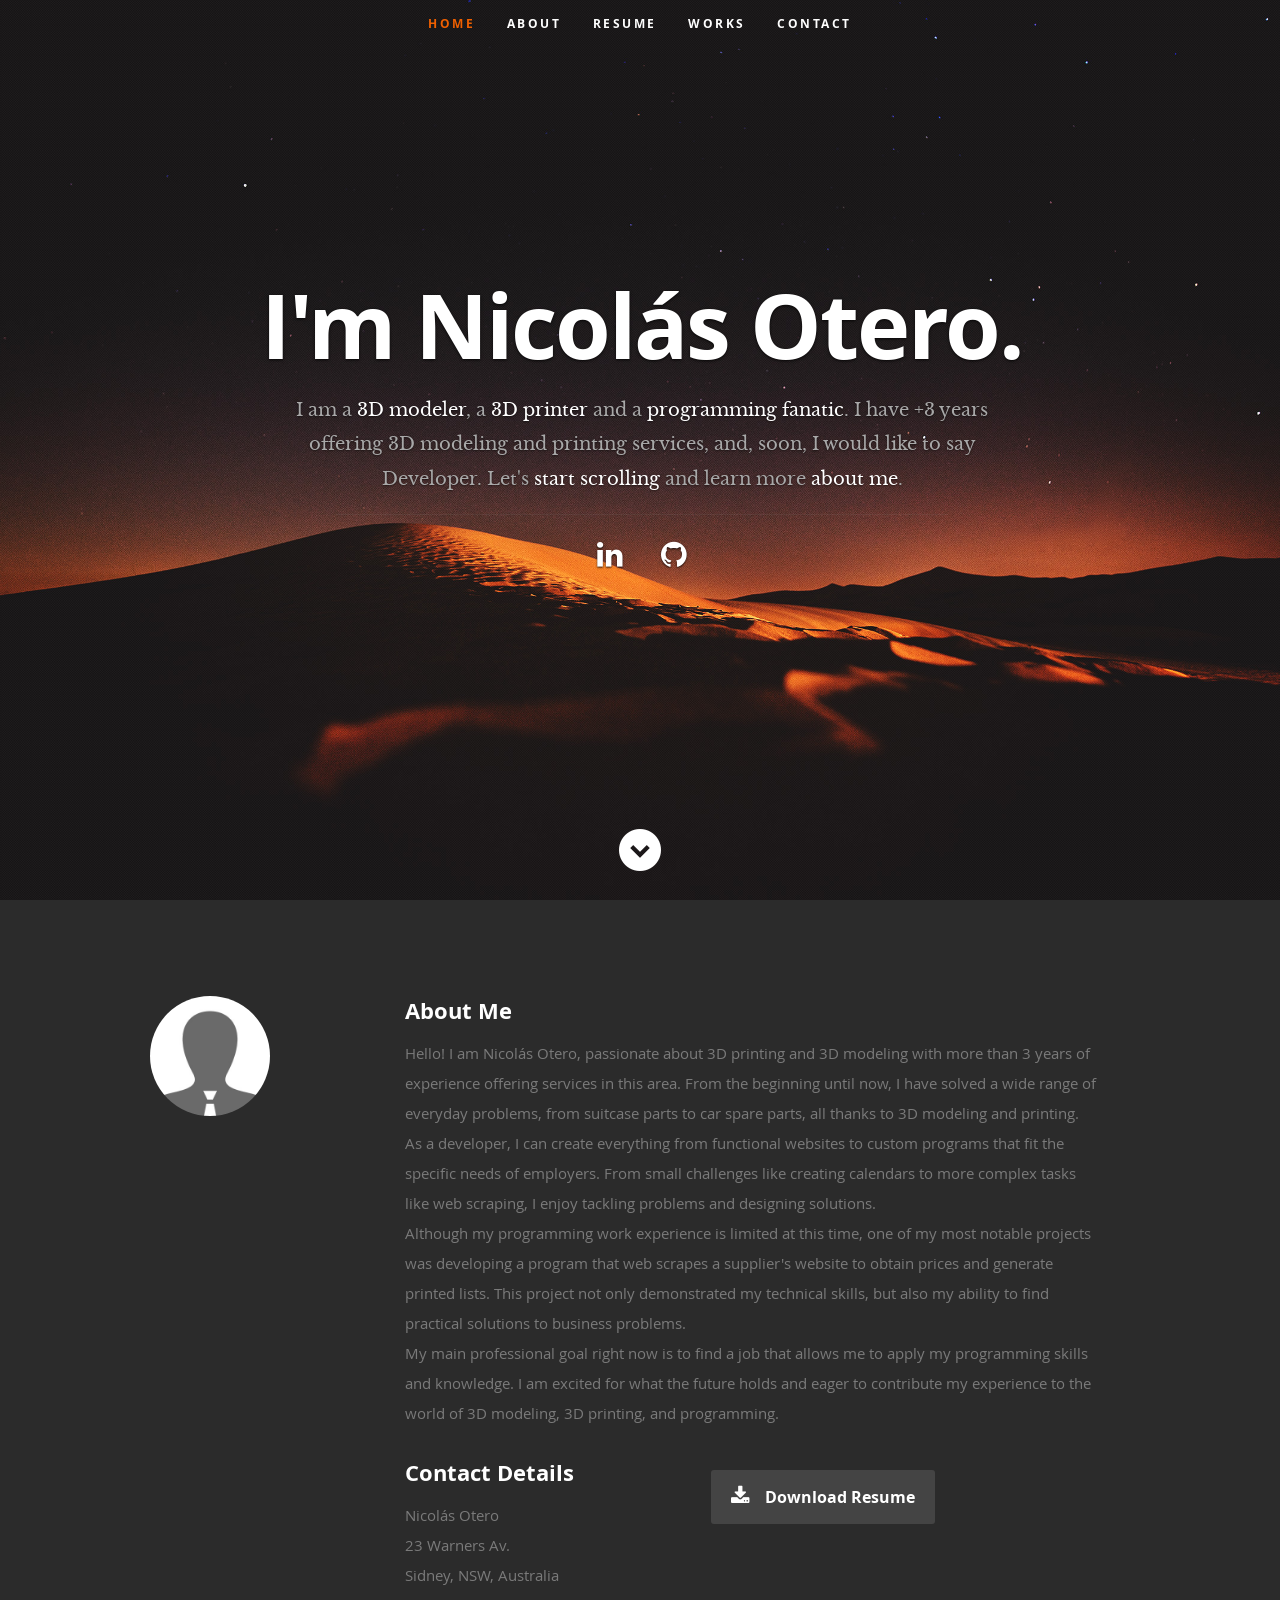
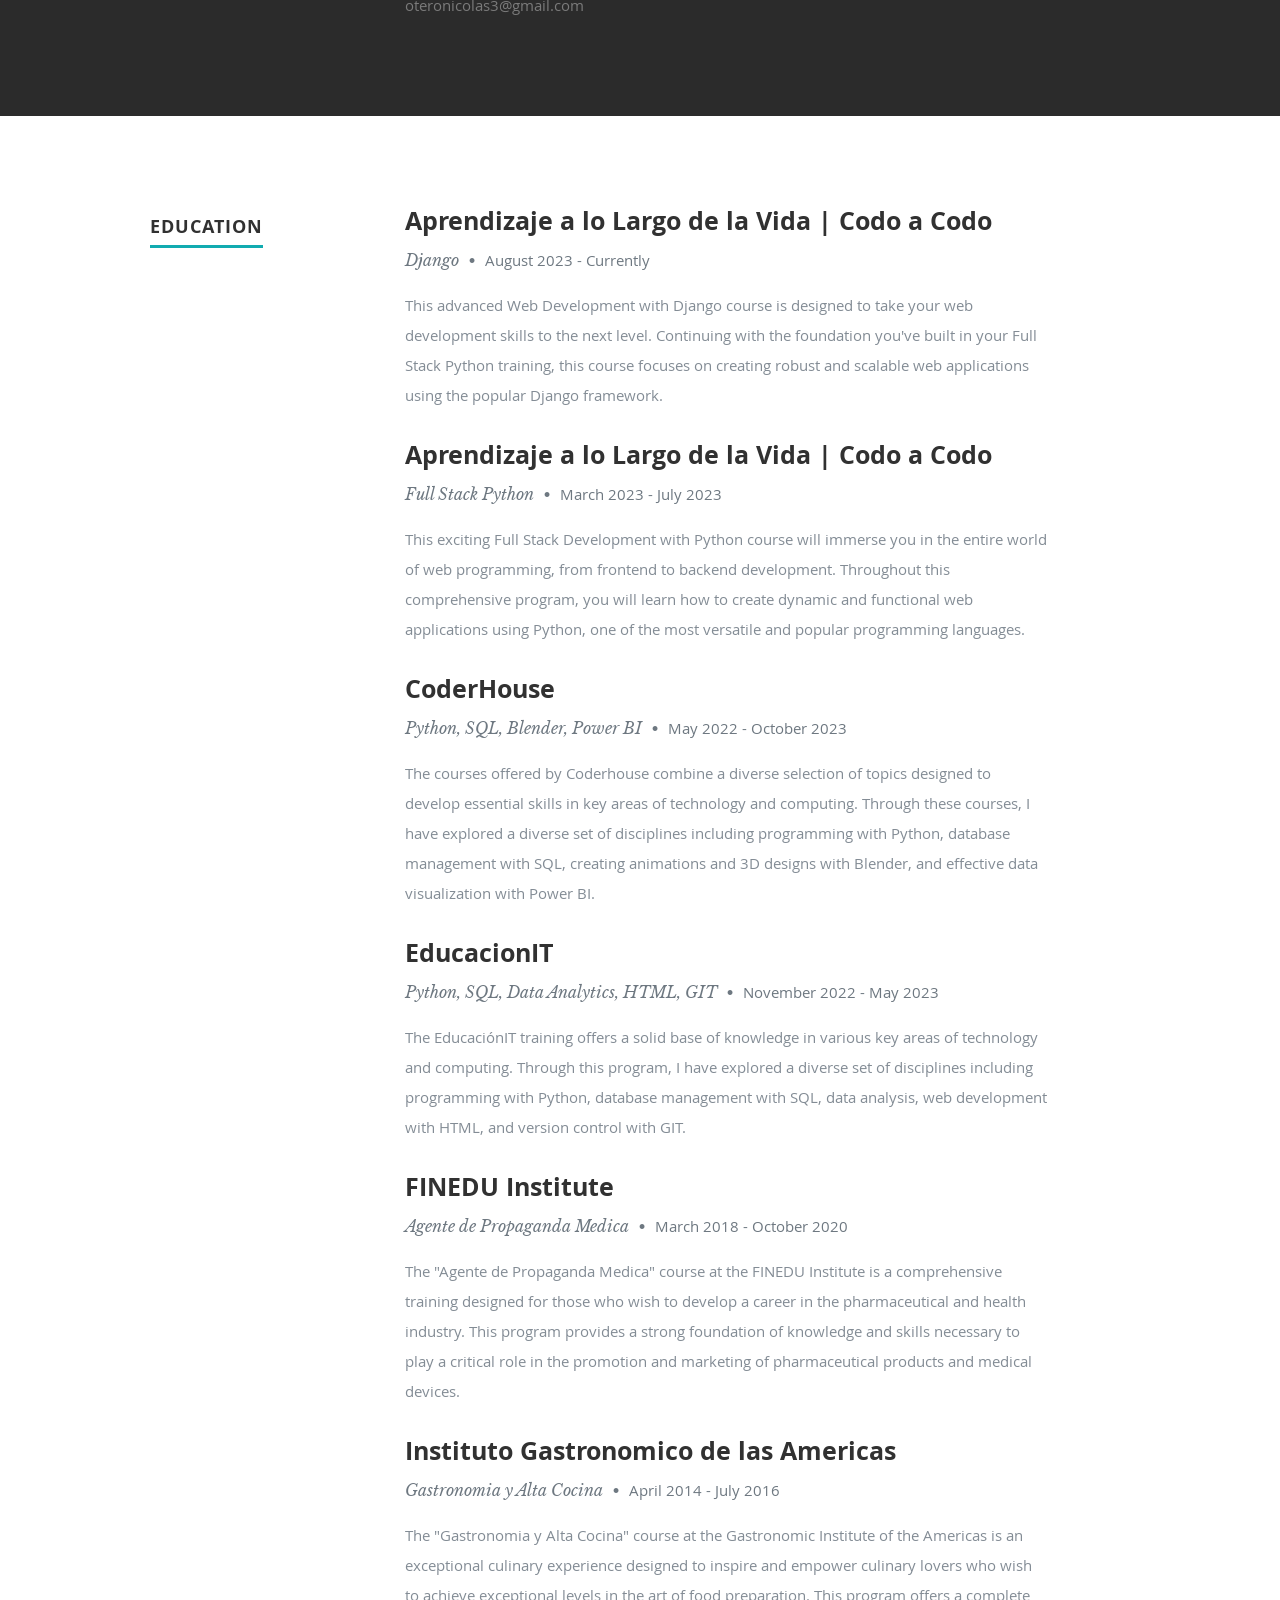
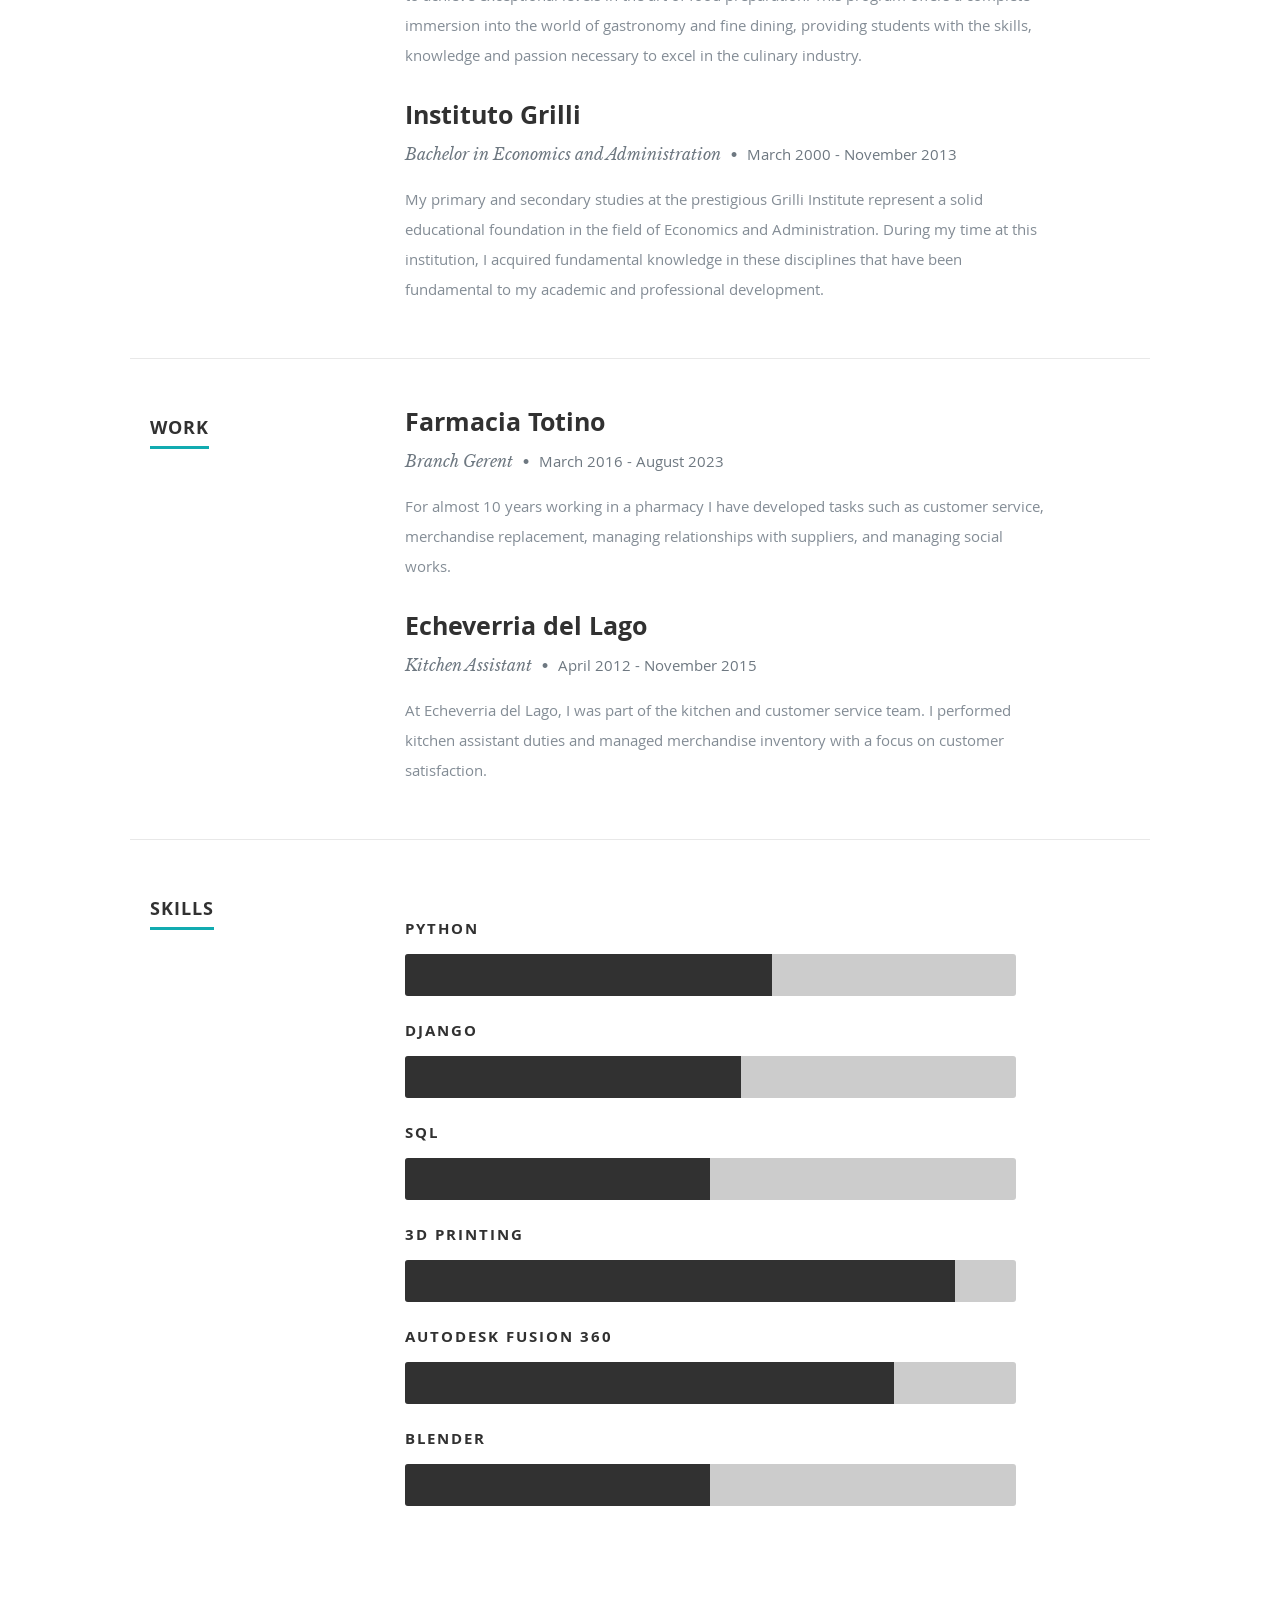
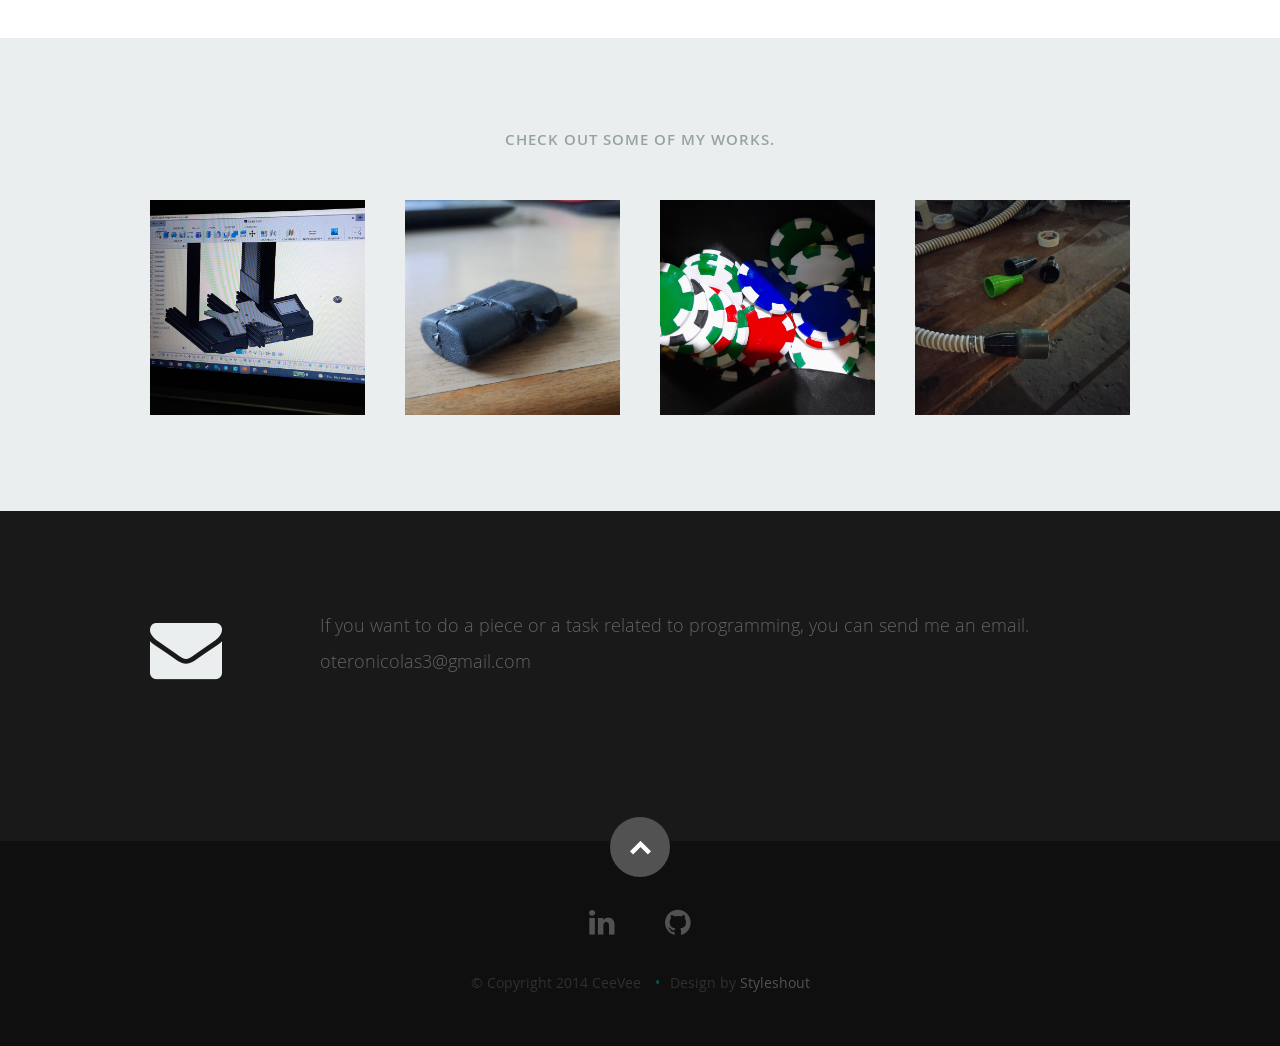
<file: index.html>
<!DOCTYPE html>
<!--[if lt IE 8 ]><html class="no-js ie ie7" lang="en"> <![endif]-->
<!--[if IE 8 ]><html class="no-js ie ie8" lang="en"> <![endif]-->
<!--[if (gte IE 8)|!(IE)]><!--><html class="no-js" lang="en"> <!--<![endif]-->
<head>

   <!--- Basic Page Needs
   ================================================== -->
   <meta charset="utf-8">
	<title>Nicolas Otero | Curriculum</title>
	<meta name="description" content="">
	<meta name="author" content="">

   <!-- Mobile Specific Metas
   ================================================== -->
	<meta name="viewport" content="width=device-width, initial-scale=1, maximum-scale=1">

	<!-- CSS
   ================================================== -->
   <link rel="stylesheet" href="css/default.css">
	<link rel="stylesheet" href="css/layout.css">
   <link rel="stylesheet" href="css/media-queries.css">
   <link rel="stylesheet" href="css/magnific-popup.css">

   <!-- Script
   ================================================== -->
	<script src="js/modernizr.js"></script>

   <!-- Favicons
	================================================== -->
	<link rel="shortcut icon" href="favicon.png" >

</head>

<body>

   <!-- Header
   ================================================== -->
   <header id="home">

      <nav id="nav-wrap">

         <a class="mobile-btn" href="#nav-wrap" title="Show navigation">Show navigation</a>
	      <a class="mobile-btn" href="#" title="Hide navigation">Hide navigation</a>

         <ul id="nav" class="nav">
            <li class="current"><a class="smoothscroll" href="#home">Home</a></li>
            <li><a class="smoothscroll" href="#about">About</a></li>
	         <li><a class="smoothscroll" href="#resume">Resume</a></li>
            <li><a class="smoothscroll" href="#portfolio">Works</a></li>
            <li><a class="smoothscroll" href="#contact">Contact</a></li>
         </ul> <!-- end #nav -->

      </nav> <!-- end #nav-wrap -->

      <div class="row banner">
         <div class="banner-text">
            <h1 class="responsive-headline">I'm Nicolás Otero.</h1>

            <h3>I am a <span>3D modeler</span>, a <span>3D printer</span> and a <span>programming fanatic</span>. I have +3 years offering 3D modeling and printing services, and, soon, I would like to say Developer. Let's <a class="smoothscroll" href="#about">start scrolling</a>
            and learn more <a class="smoothscroll" href="#about">about me</a>.</h3>
            <hr />
            <ul class="social">
               <li><a href="#"><i class="fa fa-linkedin"></i></a></li>
               <li><a href="#"><i class="fa fa-github"></i></a></li>
            </ul>
         </div>
      </div>

      <p class="scrolldown">
         <a class="smoothscroll" href="#about"><i class="icon-down-circle"></i></a>
      </p>

   </header> <!-- Header End -->


   <!-- About Section
   ================================================== -->
   <section id="about">

      <div class="row">

         <div class="three columns">

            <img class="profile-pic"  src="images/profilepic.jpg" alt="" />

         </div>

         <div class="nine columns main-col">

            <h2>About Me</h2>

            <p>Hello! I am Nicolás Otero, passionate about 3D printing and 3D modeling with more than 3 years of experience offering services in this area. From the beginning until now, I have solved a wide range of everyday problems, from suitcase parts to car spare parts, all thanks to 3D modeling and printing.
            <br>As a developer, I can create everything from functional websites to custom programs that fit the specific needs of employers. From small challenges like creating calendars to more complex tasks like web scraping, I enjoy tackling problems and designing solutions.
            <br>Although my programming work experience is limited at this time, one of my most notable projects was developing a program that web scrapes a supplier's website to obtain prices and generate printed lists. This project not only demonstrated my technical skills, but also my ability to find practical solutions to business problems.
            <br>My main professional goal right now is to find a job that allows me to apply my programming skills and knowledge. I am excited for what the future holds and eager to contribute my experience to the world of 3D modeling, 3D printing, and programming.
            </p>

            <div class="row">

               <div class="columns contact-details">

                  <h2>Contact Details</h2>
                  <p class="address">
						   <span>Nicolás Otero</span><br>
						   <span>23 Warners Av.<br>
						         Sidney, NSW, Australia
                     </span><br>
						   <!--<span>(123)456-7890</span><br>-->
                     <span>oteronicolas3@gmail.com</span>
					   </p>

               </div>

               <div class="columns download">
                  <p>
                     <a href="https://drive.google.com/file/d/1ixrCDXQENpNRdQuf3KP7IUagb3QX7Udl/view?usp=sharing" target="_blank" class="button"><i class="fa fa-download"></i>Download Resume</a>
                  </p>
               </div>

            </div> <!-- end row -->

         </div> <!-- end .main-col -->

      </div>

   </section> <!-- About Section End-->


   <!-- Resume Section
   ================================================== -->
   <section id="resume">

      <!-- Education
      ----------------------------------------------- -->
      <div class="row education">

         <div class="three columns header-col">
            <h1><span>Education</span></h1>
         </div>

         <div class="nine columns main-col">

            <div class="row item">

               <div class="twelve columns">

                  <h3>Aprendizaje a lo Largo de la Vida | Codo a Codo</h3>
                  <p class="info">Django <span>&bull;</span> <em class="date">August 2023 - Currently</em></p>

                  <p>
                     This advanced Web Development with Django course is designed to take your web development skills to the next level. Continuing with the foundation you've built in your Full Stack Python training, this course focuses on creating robust and scalable web applications using the popular Django framework.
                  </p>

               </div>

            </div> <!-- item end -->

            <div class="row item">

               <div class="twelve columns">

                  <h3>Aprendizaje a lo Largo de la Vida | Codo a Codo</h3>
                  <p class="info">Full Stack Python <span>&bull;</span> <em class="date">March 2023 - July 2023</em></p>

                  <p>
                     This exciting Full Stack Development with Python course will immerse you in the entire world of web programming, from frontend to backend development. Throughout this comprehensive program, you will learn how to create dynamic and functional web applications using Python, one of the most versatile and popular programming languages.
                  </p>

               </div>

            </div>

            <div class="row item">

               <div class="twelve columns">

                  <h3>CoderHouse</h3>
                  <p class="info">Python, SQL, Blender, Power BI <span>&bull;</span> <em class="date">May 2022 - October 2023</em></p>

                  <p>
                     The courses offered by Coderhouse combine a diverse selection of topics designed to develop essential skills in key areas of technology and computing. Through these courses, I have explored a diverse set of disciplines including programming with Python, database management with SQL, creating animations and 3D designs with Blender, and effective data visualization with Power BI.
                  </p>

               </div>

            </div>

            <div class="row item">

               <div class="twelve columns">

                  <h3>EducacionIT</h3>
                  <p class="info">Python, SQL, Data Analytics, HTML, GIT <span>&bull;</span> <em class="date">November 2022 - May 2023</em></p>

                  <p>
                     The EducaciónIT training offers a solid base of knowledge in various key areas of technology and computing. Through this program, I have explored a diverse set of disciplines including programming with Python, database management with SQL, data analysis, web development with HTML, and version control with GIT.
                  </p>

               </div>

            </div>

            <div class="row item">

               <div class="twelve columns">

                  <h3>FINEDU Institute</h3>
                  <p class="info">Agente de Propaganda Medica <span>&bull;</span> <em class="date">March 2018 - October 2020</em></p>

                  <p>
                     The "Agente de Propaganda Medica" course at the FINEDU Institute is a comprehensive training designed for those who wish to develop a career in the pharmaceutical and health industry. This program provides a strong foundation of knowledge and skills necessary to play a critical role in the promotion and marketing of pharmaceutical products and medical devices.
                  </p>

               </div>

            </div>

            <div class="row item">

               <div class="twelve columns">

                  <h3>Instituto Gastronomico de las Americas</h3>
                  <p class="info">Gastronomia y Alta Cocina <span>&bull;</span> <em class="date">April 2014 - July 2016</em></p>

                  <p>
                     The "Gastronomia y Alta Cocina" course at the Gastronomic Institute of the Americas is an exceptional culinary experience designed to inspire and empower culinary lovers who wish to achieve exceptional levels in the art of food preparation. This program offers a complete immersion into the world of gastronomy and fine dining, providing students with the skills, knowledge and passion necessary to excel in the culinary industry.
                  </p>

               </div>

            </div>

            <div class="row item">

               <div class="twelve columns">

                  <h3>Instituto Grilli</h3>
                  <p class="info">Bachelor in Economics and Administration <span>&bull;</span> <em class="date">March 2000 - November 2013</em></p>

                  <p>
                     My primary and secondary studies at the prestigious Grilli Institute represent a solid educational foundation in the field of Economics and Administration. During my time at this institution, I acquired fundamental knowledge in these disciplines that have been fundamental to my academic and professional development.
                  </p>

               </div>

            </div>

         </div> <!-- main-col end -->

      </div> <!-- End Education -->


      <!-- Work
      ----------------------------------------------- -->
      <div class="row work">

         <div class="three columns header-col">
            <h1><span>Work</span></h1>
         </div>

         <div class="nine columns main-col">

            <div class="row item">

               <div class="twelve columns">

                  <h3>Farmacia Totino</h3>
                  <p class="info">Branch Gerent <span>&bull;</span> <em class="date">March 2016 - August 2023</em></p>

                  <p>
                     For almost 10 years working in a pharmacy I have developed tasks such as customer service, merchandise replacement, managing relationships with suppliers, and managing social works.
                  </p>

               </div>

            </div> <!-- item end -->

            <div class="row item">

               <div class="twelve columns">

                  <h3>Echeverria del Lago</h3>
                  <p class="info">Kitchen Assistant <span>&bull;</span> <em class="date">April 2012 - November 2015</em></p>

                  <p>
                  At Echeverria del Lago, I was part of the kitchen and customer service team. I performed kitchen assistant duties and managed merchandise inventory with a focus on customer satisfaction.
                  </p>

               </div>

            </div> <!-- item end -->

         </div> <!-- main-col end -->

      </div> <!-- End Work -->


      <!-- Skills
      ----------------------------------------------- -->
      <div class="row skill">

         <div class="three columns header-col">
            <h1><span>Skills</span></h1>
         </div>

         <div class="nine columns main-col">

            <p>
            </p>

				<div class="bars">

				   <ul class="skills">
					   <li><span class="bar-expand photoshop"></span><em>Python</em></li>
                  <li><span class="bar-expand illustrator"></span><em>Django</em></li>
						<li><span class="bar-expand wordpress"></span><em>SQL</em></li>
						<li><span class="bar-expand css"></span><em>3D Printing</em></li>
						<li><span class="bar-expand html5"></span><em>Autodesk Fusion 360</em></li>
                  <li><span class="bar-expand jquery"></span><em>Blender</em></li>
					</ul>

				</div><!-- end skill-bars -->

			</div> <!-- main-col end -->

      </div> <!-- End skills -->

   </section> <!-- Resume Section End-->


   <!-- Portfolio Section
   ================================================== -->
   <section id="portfolio">

      <div class="row">

         <div class="twelve columns collapsed">

            <h1>Check Out Some of My Works.</h1>

            <!-- portfolio-wrapper -->
            <div id="portfolio-wrapper" class="bgrid-quarters s-bgrid-thirds cf">

               <div class="columns portfolio-item">
                  <div class="item-wrap">

                     <a href="#modal-02" title="">
                        <img alt="" src="images/portfolio/ender3.jpeg">
                        <div class="overlay">
                           <div class="portfolio-item-meta">
          					      <h5>3D Printer</h5>
                              <p>3D Modeling</p>
          					   </div>
                        </div>
                        <div class="link-icon"><i class="icon-plus"></i></div>
                     </a>

                  </div>
          		</div> <!-- item end -->

               <div class="columns portfolio-item">
                  <div class="item-wrap">

                     <a href="#modal-03" title="">
                        <img alt="" src="images/portfolio/modal3.jpeg">
                        <div class="overlay">
                           <div class="portfolio-item-meta">
          					      <h5>Replacement</h5>
                              <p>3D Modeling and 3D Printing</p>
          					   </div>
                        </div>
                        <div class="link-icon"><i class="icon-plus"></i></div>
                     </a>

                  </div>
          		</div> <!-- item end -->

               <div class="columns portfolio-item">
                  <div class="item-wrap">

                     <a href="#modal-05" title="">
                        <img alt="" src="images/portfolio/poker.jpg">
                        <div class="overlay">
                           <div class="portfolio-item-meta">
          					      <h5>Poker Chips</h5>
                              <p>3D Modeling and 3D Printing</p>
          					   </div>
                        </div>
                        <div class="link-icon"><i class="icon-plus"></i></div>
                     </a>

                  </div>
          		</div> <!-- item end -->

               <div class="columns portfolio-item">
                  <div class="item-wrap">

                     <a href="#modal-06" title="">
                        <img alt="" src="images/portfolio/modal5.jpg">
                        <div class="overlay">
                           <div class="portfolio-item-meta">
          					      <h5>Accessory</h5>
                              <p>3D Modeling and 3D Printing</p>
          					   </div>
                        </div>
                        <div class="link-icon"><i class="icon-plus"></i></div>
                     </a>

                  </div>
          		</div> <!-- item end -->

            </div> <!-- portfolio-wrapper end -->

         </div> <!-- twelve columns end -->


         <!-- Modal Popup
	      --------------------------------------------------------------- -->

         <div id="modal-02" class="popup-modal mfp-hide">

		      <img class="scale-with-grid" src="images/portfolio/modals/ender3.jpg" alt="" />

		      <div class="description-box">
			      <h4>Ender 3</h4>
			      <p>Modeling an Ender 3 3d printer for a colleague. The idea was to have the 3D model at scale to be able to make pieces, either to improve something or to do tests.</p>
               <span class="categories"><i class="fa fa-tag"></i>Fusion 360</span>
		      </div>

            <div class="link-box">
               <!--<a href="http://www.behance.net" target="_blank">Details</a> -->
		         <a class="popup-modal-dismiss">Close</a>
            </div>

	      </div><!-- modal-02 End -->

         <div id="modal-03" class="popup-modal mfp-hide">

		      <img class="scale-with-grid" src="images/portfolio/modals/mmodal3.jpeg" alt="" />

		      <div class="description-box">
			      <h4>UTE Part</h4>
			      <p>Modeling and 3D printing for a client whose original parts had been damaged. Using reverse engineering I have copied the custom parts, and printed in Petg.</p>
               <span class="categories"><i class="fa fa-tag"></i>Fusion 360 and 3D Printing</span>
		      </div>

            <div class="link-box">
               <!--<a href="http://www.behance.net" target="_blank">Details</a>-->
		         <a class="popup-modal-dismiss">Close</a>
            </div>

	      </div><!-- modal-03 End -->

         <div id="modal-05" class="popup-modal mfp-hide">

		      <img class="scale-with-grid" src="images/portfolio/modals/mpoker.jpg" alt="" />

		      <div class="description-box">
			      <h4>Poker Chips</h4>
			      <p>Lot of 500 poker chips for a group of friends. Designed from scratch, I found a way to combine two colors, like most tiles. Additionally, I have designed some pieces to keep the cards organized in a wooden box that they gave me.</p>
               <span class="categories"><i class="fa fa-tag"></i>Fusion 360 and 3D Printing</span>
		      </div>

            <div class="link-box">
               <!--<a href="http://www.behance.net" target="_blank">Details</a>-->
		         <a class="popup-modal-dismiss">Close</a>
            </div>

	      </div><!-- modal-05 End -->

         <div id="modal-06" class="popup-modal mfp-hide">

		      <img class="scale-with-grid" src="images/portfolio/modals/mmodal5.jpg" alt="" />

		      <div class="description-box">
			      <h4>Yugen</h4>
			      <p>A custom made piece for the guys at Yugen, who needed an adapter to connect the vacuum cleaner. Designed and 3D printed in Petg, a resistant material.</p>
               <span class="categories"><i class="fa fa-tag"></i>Fusion 360 and 3D Printing</span>
		      </div>

            <div class="link-box">
               <!--<a href="http://www.behance.net" target="_blank">Details</a>-->
		         <a class="popup-modal-dismiss">Close</a>
            </div>

	      </div><!-- modal-06 End -->


      </div> <!-- row End -->

   </section> <!-- Portfolio Section End-->

   <!-- Contact Section
   ================================================== -->
   <section id="contact">

         <div class="row section-head">

            <div class="two columns header-col">

               <h1><span>Get In Touch.</span></h1>

            </div>

            <div class="ten columns">

                  <p class="lead">If you want to do a piece or a task related to programming, you can send me an email. oteronicolas3@gmail.com</p>

            </div>

         </div>

   </section> <!-- Contact Section End-->


   <!-- footer
   ================================================== -->
   <footer>

      <div class="row">

         <div class="twelve columns">

            <ul class="social-links">
               <li><a href="#"><i class="fa fa-linkedin"></i></a></li>
               <li><a href="#"><i class="fa fa-github"></i></a></li>
            </ul>

            <ul class="copyright">
               <li>&copy; Copyright 2014 CeeVee</li>
               <li>Design by <a href="http://www.styleshout.com/" title="Styleshout" target="_blank">Styleshout</a></li>   
            </ul>

         </div>

         <div id="go-top"><a class="smoothscroll" title="Back to Top" href="#home"><i class="icon-up-open"></i></a></div>

      </div>

   </footer> <!-- Footer End-->

   <!-- Java Script
   ================================================== -->
   <script src="http://ajax.googleapis.com/ajax/libs/jquery/1.10.2/jquery.min.js"></script>
   <script>window.jQuery || document.write('<script src="js/jquery-1.10.2.min.js"><\/script>')</script>
   <script type="text/javascript" src="js/jquery-migrate-1.2.1.min.js"></script>

   <script src="js/jquery.flexslider.js"></script>
   <script src="js/waypoints.js"></script>
   <script src="js/jquery.fittext.js"></script>
   <script src="js/magnific-popup.js"></script>
   <script src="js/init.js"></script>

</body>

</html>
</file>
<file: css/default.css>
/*
=====================================================================
*   Ceevee v1.0 Default Stylesheet
*   url: styleshout.com
*   03-17-2014
=====================================================================

TOC:
a. Webfonts and Icon fonts
b. Reset
c. Default Styles
   1. Basic
   2. Typography
   3. Links
   4. Images
   5. Buttons
   6. Forms
d. Grid
e. Others
   1. Clearing
   2. Misc

=====================================================================  */

/* ------------------------------------------------------------------ */
/* a. Webfonts and Icon fonts
 ------------------------------------------------------------------ */

@import url("fonts.css");
@import url("fontello/css/fontello.css");
@import url("font-awesome/css/font-awesome.min.css");

/* ------------------------------------------------------------------
/* b. Reset
      Adapted from:
      Normalize.css - https://github.com/necolas/normalize.css/
      HTML5 Doctor Reset - html5doctor.com/html-5-reset-stylesheet/
/* ------------------------------------------------------------------ */

html, body, div, span, object, iframe,
h1, h2, h3, h4, h5, h6, p, blockquote, pre,
abbr, address, cite, code,
del, dfn, em, img, ins, kbd, q, samp,
small, strong, sub, sup, var,
b, i,
dl, dt, dd, ol, ul, li,
fieldset, form, label, legend,
table, caption, tbody, tfoot, thead, tr, th, td,
article, aside, canvas, details, figcaption, figure,
footer, header, hgroup, menu, nav, section, summary,
time, mark, audio, video {
   margin: 0;
   padding: 0;
   border: 0;
   outline: 0;
   font-size: 100%;
   vertical-align: baseline;
   background: transparent;
}

article,aside,details,figcaption,figure,
footer,header,hgroup,menu,nav,section {
   display: block;
}

audio,
canvas,
video {
   display: inline-block;
}

audio:not([controls]) {
   display: none;
   height: 0;
}

[hidden] { display: none; }

code, kbd, pre, samp {
   font-family: monospace, serif;
   font-size: 1em;
}

pre {
   white-space: pre;
   white-space: pre-wrap;
   word-wrap: break-word;
}

blockquote, q { quotes: &#8220 &#8220; }

blockquote:before, blockquote:after,
q:before, q:after {
   content: '';
   content: none;
}

ins {
   background-color: #ff9;
   color: #000;
   text-decoration: none;
}

mark {
   background-color: #A7F4F6;
   color: #555;
}

del { text-decoration: line-through; }

abbr[title], dfn[title] {
   border-bottom: 1px dotted;
   cursor: help;
}

table {
   border-collapse: collapse;
   border-spacing: 0;
}


/* ------------------------------------------------------------------ */
/* c. Default and Basic Styles
      Adapted from:
      Skeleton CSS Framework - http://www.getskeleton.com/
      Typeplate Typographic Starter Kit - http://typeplate.com/
/* ------------------------------------------------------------------ */

/*  1. Basic  ------------------------------------------------------- */

*,
*:before,
*:after {
   -moz-box-sizing: border-box;
   -webkit-box-sizing: border-box;
   box-sizing: border-box;
}

html {
   font-size: 62.5%;
   -webkit-font-smoothing: antialiased;
}

body {
   background: #fff;
   font-family: 'opensans-regular', sans-serif;
   font-weight: normal;
   font-size: 15px;
   line-height: 30px;
	color: #838C95;

   -webkit-font-smoothing: antialiased; /* Fix for webkit rendering */
	-webkit-text-size-adjust: 100%;
}

/*  2. Typography
       Vertical rhythm with leading derived from 6
--------------------------------------------------------------------- */

h1, h2, h3, h4, h5, h6 {
   color: #313131;
	font-family: 'opensans-bold', sans-serif;
   font-weight: normal;
}
h1 a, h2 a, h3 a, h4 a, h5 a, h6 a { font-weight: inherit; }
h1 { font-size: 38px; line-height: 42px; margin-bottom: 12px; letter-spacing: -1px; }
h2 { font-size: 28px; line-height: 36px; margin-bottom: 6px; }
h3 { font-size: 22px; line-height: 30px; margin-bottom: 12px; }
h4 { font-size: 20px; line-height: 30px; margin-bottom: 6px; }
h5 { font-size: 18px; line-height: 30px; }
h6 { font-size: 14px; line-height: 30px; }
.subheader { }

p { margin: 0 0 30px 0; }
p img { margin: 0; }
p.lead {
   font: 19px/36px 'opensans-light', sans-serif;
   margin-bottom: 18px;
}

/* for 'em' and 'strong' tags, font-size and line-height should be same with
the body tag due to rendering problems in some browsers */
em { font: 15px/30px 'opensans-italic', sans-serif; }
strong, b { font: 15px/30px 'opensans-bold', sans-serif; }
small { font-size: 11px; line-height: inherit; }

/*	Blockquotes */
blockquote {
   margin: 30px 0px;
   padding-left: 40px;
   position: relative;
}
blockquote:before {
   content: "\201C";
   opacity: 0.45;
   font-size: 80px;
   line-height: 0px;
   margin: 0;
   font-family: arial, sans-serif;

   position: absolute;
   top:  30px;
	left: 0;
}
blockquote p {
   font-family: 'librebaskerville-italic', serif;
   padding: 0;
   font-size: 18px;
   line-height: 36px;
}
blockquote cite {
   display: block;
   font-size: 12px;
   font-style: normal;
   line-height: 18px;
}
blockquote cite:before { content: "\2014 \0020"; }
blockquote cite a,
blockquote cite a:visited { color: #8B9798; border: none }

/* ---------------------------------------------------------------------
/*  Pull Quotes Markup
/*
    <aside class="pull-quote">
		<blockquote>
			<p></p>
		</blockquote>
	 </aside>
/*
/* --------------------------------------------------------------------- */
.pull-quote {
   position: relative;
	padding: 18px 30px 18px 0px;
}
.pull-quote:before,
.pull-quote:after {
	height: 1em;
	opacity: 0.45;
	position: absolute;
	font-size: 80px;
   font-family: Arial, Sans-Serif;
}
.pull-quote:before {
	content: "\201C";
	top:  33px;
	left: 0;
}
.pull-quote:after {
	content: '\201D';
	bottom: -33px;
	right: 0;
}
.pull-quote blockquote {
   margin: 0;
}
.pull-quote blockquote:before {
   content: none;
}

/* Abbreviations */
abbr {
   font-family: 'opensans-bold', sans-serif;
	font-variant: small-caps;
	text-transform: lowercase;
   letter-spacing: .5px;
	color: gray;
}
abbr:hover { cursor: help; }

/* drop cap */
.drop-cap:first-letter {
	float: left;
	margin: 0;
	padding: 14px 6px 0 0;
	font-size: 84px;
	font-family: /* Copperplate */ 'opensans-bold', sans-serif;
   line-height: 60px;
	text-indent: 0;
	background: transparent;
	color: inherit;
}

hr { border: solid #E3E3E3; border-width: 1px 0 0; clear: both; margin: 11px 0 30px; height: 0; }


/*  3. Links  ------------------------------------------------------- */

a, a:visited {
   text-decoration: none;
   outline: 0;
   color: #11ABB0;

   -webkit-transition: color .3s ease-in-out;
   -moz-transition: color .3s ease-in-out;
   -o-transition: color .3s ease-in-out;
   transition: color .3s ease-in-out;
}
a:hover, a:focus { color: #313131; }
p a, p a:visited { line-height: inherit; }


/*  4. List  --------------------------------------------------------- */

ul, ol { margin-bottom: 24px; margin-top: 12px; }
ul { list-style: none outside; }
ol { list-style: decimal; }
ol, ul.square, ul.circle, ul.disc { margin-left: 30px; }
ul.square { list-style: square outside; }
ul.circle { list-style: circle outside; }
ul.disc { list-style: disc outside; }
ul ul, ul ol,
ol ol, ol ul { margin: 6px 0 6px 30px; }
ul ul li, ul ol li,
ol ol li, ol ul li { margin-bottom: 6px; }
li { line-height: 18px; margin-bottom: 12px; }
ul.large li { }
li p { }

/* ---------------------------------------------------------------------
/*  Stats Tab Markup

    <ul class="stats-tabs">
		<li><a href="#">[value]<b>[name]</b></a></li>
	 </ul>

    Extend this object into your markup.
/*
/* --------------------------------------------------------------------- */
.stats-tabs {
   padding: 0;
   margin: 24px 0;
}
.stats-tabs li {
	display: inline-block;
	margin: 0 10px 18px 0;
	padding: 0 10px 0 0;
	border-right: 1px solid #ccc;
}
.stats-tabs li:last-child {
	margin: 0;
	padding: 0;
	border: none;
}
.stats-tabs li a {
	display: inline-block;
	font-size: 22px;
	font-family: 'opensans-bold', sans-serif;
   border: none;
   color: #313131;
}
.stats-tabs li a:hover {
   color:#11ABB0;
}
.stats-tabs li a b {
	display: block;
	margin: 6px 0 0 0;
	font-size: 13px;
	font-family: 'opensans-regular', sans-serif;
   color: #8B9798;
}

/* definition list */
dl { margin: 12px 0; }
dt { margin: 0; color:#11ABB0; }
dd { margin: 0 0 0 20px; }

/* Lining Definition Style Markup */
.lining dt,
.lining dd {
	display: inline;
	margin: 0;
}
.lining dt + dt:before,
.lining dd + dt:before {
	content: "\A";
	white-space: pre;
}
.lining dd + dd:before {
	content: ", ";
}
.lining dd:before {
	content: ": ";
	margin-left: -0.2em;
}

/* Dictionary Definition Style Markup */
.dictionary-style dt {
	display: inline;
	counter-reset: definitions;
}
.dictionary-style dt + dt:before {
	content: ", ";
	margin-left: -0.2em;
}
.dictionary-style dd {
	display: block;
	counter-increment: definitions;
}
.dictionary-style dd:before {
	content: counter(definitions, decimal) ". ";
}

/* Pagination */
.pagination {
   margin: 36px auto;
   text-align: center;
}
.pagination ul li {
   display: inline-block;
   margin: 0;
   padding: 0;
}
.pagination .page-numbers {
   font: 15px/18px 'opensans-bold', sans-serif;
   display: inline-block;
   padding: 6px 10px;
   margin-right: 3px;
   margin-bottom: 6px;
	color: #6E757C;
	background-color: #E6E8EB;

	-webkit-transition: all 200ms ease-in-out;
	-moz-transition: all 200ms ease-in-out;
	-o-transition: all 200ms ease-in-out;
	-ms-transition: all 200ms ease-in-out;
	transition: all 200ms ease-in-out;

   -moz-border-radius: 3px;
   -webkit-border-radius: 3px;
   -khtml-border-radius: 3px;
	border-radius: 3px;
}
.pagination .page-numbers:hover {
   background: #838A91;
   color: #fff;
}
.pagination .current,
.pagination .current:hover {
   background-color: #11ABB0;
   color: #fff;
}
.pagination .inactive,
.pagination .inactive:hover {
   background-color: #E6E8EB;
	color: #A9ADB2;
}
.pagination .prev, .pagination .next {}

/*  5. Images  --------------------------------------------------------- */

img {
   max-width: 100%;
   height: auto;
}
img.pull-right { margin: 12px 0px 0px 18px; }
img.pull-left { margin: 12px 18px 0px 0px; }

/*  6. Buttons  --------------------------------------------------------- */

.button,
.button:visited,
button,
input[type="submit"],
input[type="reset"],
input[type="button"] {
   font: 16px/30px 'opensans-bold', sans-serif;
   background: #11ABB0;
   display: inline-block;
	text-decoration: none;
   letter-spacing: 0;
   color: #fff;
	padding: 12px 20px;
	margin-bottom: 18px;
   border: none;
   cursor: pointer;
   height: auto;

   -webkit-transition: all .2s ease-in-out;
	-moz-transition: all .2s ease-in-out;
	-o-transition: all .2s ease-in-out;
	-ms-transition: all .2s ease-in-out;
	transition: all .2s ease-in-out;

   -moz-border-radius: 3px;
   -webkit-border-radius: 3px;
   -khtml-border-radius: 3px;
   border-radius: 3px;
}

.button:hover,
button:hover,
input[type="submit"]:hover,
input[type="reset"]:hover,
input[type="button"]:hover {
   background: #3d4145;
   color: #fff;
}

.button:active,
button:active,
input[type="submit"]:active,
input[type="reset"]:active,
input[type="button"]:active {
   background: #3d4145;
   color: #fff;
}

.button.full-width,
button.full-width,
input[type="submit"].full-width,
input[type="reset"].full-width,
input[type="button"].full-width {
	width: 100%;
	padding-left: 0 !important;
	padding-right: 0 !important;
	text-align: center;
}

/* Fix for odd Mozilla border & padding issues */
button::-moz-focus-inner,
input::-moz-focus-inner {
    border: 0;
    padding: 0;
}


/*  7. Forms  --------------------------------------------------------- */

form { margin-bottom: 24px; }
fieldset { margin-bottom: 24px; }

input[type="text"],
input[type="password"],
input[type="email"],
textarea,
select {
   display: block;
   padding: 18px 15px;
   margin: 0 0 24px 0;
   border: 0;
   outline: none;
   vertical-align: middle;
   min-width: 225px;
	max-width: 100%;
   font-size: 15px;
   line-height: 24px;
	color: #647373;
	background: #D3D9D9;

}

/* select { padding: 0;
   width: 220px;
   } */

input[type="text"]:focus,
input[type="password"]:focus,
input[type="email"]:focus,
textarea:focus {
   color: #B3B7BC;
	background-color: #3d4145;
}

textarea { min-height: 220px; }

label,
legend {
   font: 16px/24px 'opensans-bold', sans-serif;
	margin: 12px 0;
   color: #3d4145;
   display: block;
}
label span,
legend span {
	color: #8B9798;
   font: 14px/24px 'opensans-regular', sans-serif;
}

input[type="checkbox"],
input[type="radio"] {
    font-size: 15px;
    color: #737373;
}

input[type="checkbox"] { display: inline; }

/* ------------------------------------------------------------------ */
/* d. Grid
---------------------------------------------------------------------
   gutter = 40px.
/* ------------------------------------------------------------------ */

/* default
--------------------------------------------------------------- */
.row {
   width: 96%;
   max-width: 1020px;
   margin: 0 auto;
}
/* fixed width for IE8 */
.ie .row { width: 1000px ; }

.narrow .row { max-width: 980px; }

.row .row { width: auto; max-width: none; margin: 0 -20px; }

/* row clearing */
.row:before,
.row:after {
    content: " ";
    display: table;
}
.row:after {
    clear: both;
}

.column, .columns {
   position: relative;
   padding: 0 20px;
   min-height: 1px;
   float: left;
}
.column.centered, .columns.centered  {
    float: none;
    margin: 0 auto;
}

/* removed gutters */
.row.collapsed > .column,
.row.collapsed > .columns,
.column.collapsed, .columns.collapsed  { padding: 0; }

[class*="column"] + [class*="column"]:last-child { float: right; }
[class*="column"] + [class*="column"].end { float: right; }

/* column widths */
.row .one         { width: 8.33333%; }
.row .two         { width: 16.66667%; }
.row .three       { width: 25%; }
.row .four        { width: 33.33333%; }
.row .five        { width: 41.66667%; }
.row .six         { width: 50%; }
.row .seven       { width: 58.33333%; }
.row .eight       { width: 66.66667%; }
.row .nine        { width: 75%; }
.row .ten         { width: 83.33333%; }
.row .eleven      { width: 91.66667%; }
.row .twelve      { width: 100%; }

/* Offsets */
.row .offset-1    { margin-left: 8.33333%; }
.row .offset-2    { margin-left: 16.66667%; }
.row .offset-3    { margin-left: 25%; }
.row .offset-4    { margin-left: 33.33333%; }
.row .offset-5    { margin-left: 41.66667%; }
.row .offset-6    { margin-left: 50%; }
.row .offset-7    { margin-left: 58.33333%; }
.row .offset-8    { margin-left: 66.66667%; }
.row .offset-9    { margin-left: 75%; }
.row .offset-10   { margin-left: 83.33333%; }
.row .offset-11   { margin-left: 91.66667%; }

/* Push/Pull */
.row .push-1      { left: 8.33333%; }
.row .pull-1      { right: 8.33333%; }
.row .push-2      { left: 16.66667%; 	}
.row .pull-2      { right: 16.66667%; }
.row .push-3      { left: 25%; }
.row .pull-3      { right: 25%;	}
.row .push-4      { left: 33.33333%; }
.row .pull-4      { right: 33.33333%; }
.row .push-5      { left: 41.66667%; }
.row .pull-5      { right: 41.66667%; }
.row .push-6      { left: 50%; }
.row .pull-6      { right: 50%; }
.row .push-7      { left: 58.33333%; }
.row .pull-7      { right: 58.33333%; }
.row .push-8      { left: 66.66667%; 	}
.row .pull-8      { right: 66.66667%; }
.row .push-9      { left: 75%; }
.row .pull-9      { right: 75%; }
.row .push-10     { left: 83.33333%; }
.row .pull-10     { right: 83.33333%; }
.row .push-11     { left: 91.66667%; }
.row .pull-11     { right: 91.66667%; }

/* block grids
--------------------------------------------------------------------- */
.bgrid-sixths [class*="column"]   { width: 16.66667%; }
.bgrid-quarters [class*="column"] { width: 25%; }
.bgrid-thirds [class*="column"]   { width: 33.33333%; }
.bgrid-halves [class*="column"]   { width: 50%; }

[class*="bgrid"] [class*="column"] + [class*="column"]:last-child { float: left; }

/* Left clearing for block grid columns - columns that changes width in
different screen sizes. Allows columns with different heights to align
properly.
--------------------------------------------------------------------- */
.first { clear: left; }   /* first column in default screen */
.s-first { clear: none; } /* first column in smaller screens */

/* smaller screens
--------------------------------------------------------------- */
@media only screen and (max-width: 900px) {

   /* block grids on small screens */
   .s-bgrid-sixths [class*="column"]   { width: 16.66667%; }
   .s-bgrid-quarters [class*="column"] { width: 25%; }
   .s-bgrid-thirds [class*="column"]   { width: 33.33333%; }
   .s-bgrid-halves [class*="column"]   { width: 50%; }

   /* block grids left clearing */
   .first { clear: none; }
   .s-first { clear: left; }

}

/* mobile wide/smaller tablets
--------------------------------------------------------------- */
@media only screen and (max-width: 767px) {

   .row {
	   width: 460px;
	   margin: 0 auto;
      padding: 0;
	}
   .column, .columns {
	   width: auto !important;
	   float: none;
	   margin-left: 0;
	   margin-right: 0;
      padding: 0 30px;
   }
   .row .row { width: auto; max-width: none; margin: 0 -30px; }

   [class*="column"] + [class*="column"]:last-child { float: none; }
   [class*="bgrid"] [class*="column"] + [class*="column"]:last-child { float: none; }

   /* Offsets */
   .row .offset-1    { margin-left: 0%; }
   .row .offset-2    { margin-left: 0%; }
   .row .offset-3    { margin-left: 0%; }
   .row .offset-4    { margin-left: 0%; }
   .row .offset-5    { margin-left: 0%; }
   .row .offset-6    { margin-left: 0%; }
   .row .offset-7    { margin-left: 0%; }
   .row .offset-8    { margin-left: 0%; }
   .row .offset-9    { margin-left: 0%; }
   .row .offset-10   { margin-left: 0%; }
   .row .offset-11   { margin-left: 0%; }
}

/* mobile narrow
--------------------------------------------------------------- */
@media only screen and (max-width: 460px) {

   .row { width: auto; }

}

/* larger screens
--------------------------------------------------------------- */
@media screen and (min-width: 1200px) {

   .wide .row { max-width: 1180px; }

}

/* ------------------------------------------------------------------ */
/* e. Others
/* ------------------------------------------------------------------ */

/*  1. Clearing
    (http://nicolasgallagher.com/micro-clearfix-hack/
--------------------------------------------------------------------- */

.cf:before,
.cf:after {
    content: " ";
    display: table;
}
.cf:after {
    clear: both;
}

/*  2. Misc -------------------------------------------------------- */

.remove-bottom { margin-bottom: 0 !important; }
.half-bottom { margin-bottom: 12px !important; }
.add-bottom { margin-bottom: 24px !important; }
.no-border { border: none; }

.text-center  { text-align: center !important; }
.text-left    { text-align: left !important; }
.text-right   { text-align: right !important; }
.pull-left    { float: left !important; }
.pull-right   { float: right !important; }
.align-center {
	margin-left: auto !important;
	margin-right: auto !important;
	text-align: center !important;
}
</file>
<file: css/layout.css>
/*
=====================================================================
*   Ceevee v1.0 Layout Stylesheet
*   url: styleshout.com
*   03-18-2014
=====================================================================

   TOC:
   a. General Styles
   b. Header Styles
   c. About Section
   d. Resume Section
   e. Portfolio Section
   f. Call To Action Section
   g. Testimonials Section
   h. Contact Section
   i. Footer

===================================================================== */

/* ------------------------------------------------------------------ */
/* a. General Styles
/* ------------------------------------------------------------------ */

body { background: #0f0f0f; }

/* ------------------------------------------------------------------ */
/* b. Header Styles
/* ------------------------------------------------------------------ */

header {
   position: relative;
   height: 800px;
   min-height: 500px;
   width: 100%;
   background: #161415 url(../images/header-background.jpg) no-repeat top center;
   background-size: cover !important;
	-webkit-background-size: cover !important;
   text-align: center;
   overflow: hidden;
}

/* vertically center banner section */
header:before {
   content: '';
   display: inline-block;
   vertical-align: middle;
   height: 100%;
}
header .banner {
   display: inline-block;
   vertical-align: middle;
   margin: 0 auto;
   width: 85%;
   padding-bottom: 30px;s
   text-align: center;
}

header .banner-text { width: 100%; }
header .banner-text h1 {
   font: 90px/1.1em 'opensans-bold', sans-serif;
   color: #fff;
   letter-spacing: -2px;
   margin: 0 auto 18px auto;
   text-shadow: 0px 1px 3px rgba(0, 0, 0, .8);
}
header .banner-text h3 {
   font: 18px/1.9em 'librebaskerville-regular', serif;
   color: #A8A8A8;
   margin: 0 auto;
   width: 70%;
   text-shadow: 0px 1px 2px rgba(0, 0, 0, .5);
}
header .banner-text h3 span,
header .banner-text h3 a {
   color: #fff;
}
header .banner-text hr {
   width: 60%;
   margin: 18px auto 24px auto;
   border-color: #2F2D2E;
   border-color: rgba(150, 150, 150, .1);
}

/* header social links */
header .social {
   margin: 24px 0;
   padding: 0;
   font-size: 30px;
   text-shadow: 0px 1px 2px rgba(0, 0, 0, .8);
}
header .social li {
   display: inline-block;
   margin: 0 15px;
   padding: 0;
}
header .social li a { color: #fff; }
header .social li a:hover { color: #11ABB0; }

/* scrolldown link */
header .scrolldown a {
   position: absolute;
   bottom: 30px;
   left: 50%;
   margin-left: -29px;
   color: #fff;
   display: block;
   height: 42px;
   width: 42px;
   font-size: 42px;
   line-height: 42px;
   color: #fff;
   border-radius: 100%;

   -webkit-transition: all .3s ease-in-out;
   -moz-transition: all .3s ease-in-out;
   -o-transition: all .3s ease-in-out;
   transition: all .3s ease-in-out;
}
header .scrolldown a:hover { color: #11ABB0; }

/* primary navigation
--------------------------------------------------------------------- */
#nav-wrap ul, #nav-wrap li, #nav-wrap a {
	 margin: 0;
	 padding: 0;
	 border: none;
	 outline: none;
}

/* nav-wrap */
#nav-wrap {
   font: 12px 'opensans-bold', sans-serif;
   width: 100%;
   text-transform: uppercase;
   letter-spacing: 2.5px;
   margin: 0 auto;
   z-index: 100;
   position: fixed;
   left: 0;
   top: 0;
}
.opaque { background-color: #333; }

/* hide toggle button */
#nav-wrap > a.mobile-btn { display: none; }

ul#nav {
   min-height: 48px;
   width: auto;

   /* center align the menu */
   text-align: center;
}
ul#nav li {
   position: relative;
   list-style: none;
   height: 48px;
   display: inline-block;
}

/* Links */
ul#nav li a {

/* 8px padding top + 8px padding bottom + 32px line-height = 48px */

   display: inline-block;
   padding: 8px 13px;
   line-height: 32px;
	text-decoration: none;
   text-align: left;
   color: #fff;

	-webkit-transition: color .2s ease-in-out;
	-moz-transition: color .2s ease-in-out;
	-o-transition: color .2s ease-in-out;
	-ms-transition: color .2s ease-in-out;
	transition: color .2s ease-in-out;
}

ul#nav li a:active { background-color: transparent !important; }
ul#nav li.current a { color: #F06000; }


/* ------------------------------------------------------------------ */
/* c. About Section
/* ------------------------------------------------------------------ */

#about {
   background: #2B2B2B;
   padding-top: 96px;
   padding-bottom: 66px;
   overflow: hidden;
}

#about a, #about a:visited  { color: #fff; }
#about a:hover, #about a:focus { color: #11ABB0; }

#about h2 {
   font: 22px/30px 'opensans-bold', sans-serif;
   color: #fff;
   margin-bottom: 12px;
}
#about p {
   line-height: 30px;
   color: #7A7A7A;
}
#about .profile-pic {
   position: relative;
   width: 120px;
   height: 120px;
   border-radius: 100%;
}
#about .contact-details { width: 41.66667%; }
#about .download {
   width: 58.33333%;
   padding-top: 6px;
}
#about .main-col { padding-right: 5%; }
#about .download .button {
   margin-top: 6px;
   background: #444;
}
#about .download .button:hover {
   background: #fff;
   color: #2B2B2B;
}
#about .download .button i {
   margin-right: 15px;
   font-size: 20px;
}


/* ------------------------------------------------------------------ */
/* d. Resume Section
/* ------------------------------------------------------------------ */

#resume {
   background: #fff;
   padding-top: 90px;
   padding-bottom: 72px;
   overflow: hidden;
}

#resume a, #resume a:visited  { color: #11ABB0; }
#resume a:hover, #resume a:focus { color: #313131; }

#resume h1 {
   font: 18px/24px 'opensans-bold', sans-serif;
   text-transform: uppercase;
   letter-spacing: 1px;
}
#resume h1 span {
   border-bottom: 3px solid #11ABB0;
   padding-bottom: 6px;
}
#resume h3 {
   font: 25px/30px 'opensans-bold', sans-serif;
}

#resume .header-col { padding-top: 9px; }
#resume .main-col { padding-right: 10%; }

.education, .work {
   margin-bottom: 48px;
   padding-bottom: 24px;
   border-bottom: 1px solid #E8E8E8;
}
#resume .info {
   font: 16px/24px 'librebaskerville-italic', serif;
   color: #6E7881;
   margin-bottom: 18px;
   margin-top: 9px;
}
#resume .info span {
   margin-right: 5px;
   margin-left: 5px;
}
#resume .date {
   font: 15px/24px 'opensans-regular', sans-serif;
   margin-top: 6px;
}

/*----------------------------------------------*/
/*	Skill Bars
/*----------------------------------------------*/

.bars {
	width: 95%;
	float: left;
	padding: 0;
	text-align: left;
}
.bars .skills {
  	margin-top: 36px;
   list-style: none;
}
.bars li {
   position: relative;
  	margin-bottom: 60px;
  	background: #ccc;
  	height: 42px;
  	border-radius: 3px;
}
.bars li em {
	font: 15px 'opensans-bold', sans-serif;
   color: #313131;
	text-transform: uppercase;
   letter-spacing: 2px;
	font-weight: normal;
   position: relative;
	top: -36px;
}
.bar-expand {
   position: absolute;
   left: 0;
   top: 0;

   margin: 0;
   padding-right: 24px;
  	background: #313131;
   display: inline-block;
  	height: 42px;
   line-height: 42px;
   border-radius: 3px 0 0 3px;
}

.photoshop {
  	width: 60%;
  	-moz-animation: photoshop 2s ease;
  	-webkit-animation: photoshop 2s ease;
}
.illustrator {
  	width: 55%;
  	-moz-animation: illustrator 2s ease;
  	-webkit-animation: illustrator 2s ease;
}
.wordpress {
  	width: 50%;
  	-moz-animation: wordpress 2s ease;
  	-webkit-animation: wordpress 2s ease;
}
.css {
  	width: 90%;
  	-moz-animation: css 2s ease;
  	-webkit-animation: css 2s ease;
}
.html5 {
  	width: 80%;
  	-moz-animation: html5 2s ease;
  	-webkit-animation: html5 2s ease;
}
.jquery {
  	width: 50%;
  	-moz-animation: jquery 2s ease;
  	-webkit-animation: jquery 2s ease;
}

@-moz-keyframes photoshop {
  0%   { width: 0px;  }
  100% { width: 60%;  }
}
@-moz-keyframes illustrator {
  0%   { width: 0px;  }
  100% { width: 55%;  }
}
@-moz-keyframes wordpress {
  0%   { width: 0px;  }
  100% { width: 50%;  }
}
@-moz-keyframes css {
  0%   { width: 0px;  }
  100% { width: 90%;  }
}
@-moz-keyframes html5 {
  0%   { width: 0px;  }
  100% { width: 80%;  }
}
@-moz-keyframes jquery {
  0%   { width: 0px;  }
  100% { width: 50%;  }
}

@-webkit-keyframes photoshop {
  0%   { width: 0px;  }
  100% { width: 60%;  }
}
@-webkit-keyframes illustrator {
  0%   { width: 0px;  }
  100% { width: 55%;  }
}
@-webkit-keyframes wordpress {
  0%   { width: 0px;  }
  100% { width: 50%;  }
}
@-webkit-keyframes css {
  0%   { width: 0px;  }
  100% { width: 90%;  }
}
@-webkit-keyframes html5 {
  0%   { width: 0px;  }
  100% { width: 80%;  }
}
@-webkit-keyframes jquery {
  0%   { width: 0px;  }
  100% { width: 50%;  }
}

/* ------------------------------------------------------------------ */
/* e. Portfolio Section
/* ------------------------------------------------------------------ */

#portfolio {
   background: #ebeeee;
   padding-top: 90px;
   padding-bottom: 60px;
}
#portfolio h1 {
   font: 15px/24px 'opensans-semibold', sans-serif;
   text-transform: uppercase;
   letter-spacing: 1px;
   text-align: center;
   margin-bottom: 48px;
   color: #95A3A3;
}

/* Portfolio Content */
#portfolio-wrapper .columns { margin-bottom: 36px; }
.portfolio-item .item-wrap {
   background: #fff;
   overflow: hidden;
   position: relative;

   -webkit-transition: all 0.3s ease-in-out;
	-moz-transition: all 0.3s ease-in-out;
	-o-transition: all 0.3s ease-in-out;
	-ms-transition: all 0.3s ease-in-out;
	transition: all 0.3s ease-in-out;
}
.portfolio-item .item-wrap a {
   display: block;
   cursor: pointer;
}

/* overlay */
.portfolio-item .item-wrap .overlay {
   position: absolute;
   left: 0;
   top: 0;
   width: 100%;
   height: 100%;

	opacity: 0;
	-moz-opacity: 0;
	filter:alpha(opacity=0);

   -webkit-transition: opacity 0.3s ease-in-out;
	-moz-transition: opacity 0.3s ease-in-out;
	-o-transition: opacity 0.3s ease-in-out;
	transition: opacity 0.3s ease-in-out;

   background: url(../images/overlay-bg.png) repeat;
}
.portfolio-item .item-wrap .link-icon {
   display: block;
   color: #fff;
   height: 30px;
   width: 30px;
   font-size: 18px;
   line-height: 30px;
   text-align: center;

   opacity: 0;
	-moz-opacity: 0;
	filter:alpha(opacity=0);

   -webkit-transition: opacity 0.3s ease-in-out;
	-moz-transition: opacity 0.3s ease-in-out;
	-o-transition: opacity 0.3s ease-in-out;
	transition: opacity 0.3s ease-in-out;

   position: absolute;
   top: 50%;
   left: 50%;
   margin-left: -15px;
   margin-top: -15px;
}
.portfolio-item .item-wrap img {
   vertical-align: bottom;
}
.portfolio-item .portfolio-item-meta { padding: 18px }
.portfolio-item .portfolio-item-meta h5 {
   font: 14px/21px 'opensans-bold', sans-serif;
   color: #fff;
}
.portfolio-item .portfolio-item-meta p {
   font: 12px/18px 'opensans-light', sans-serif;
   color: #c6c7c7;
   margin-bottom: 0;
}

/* on hover */
.portfolio-item:hover .overlay {
	opacity: 1;
	-moz-opacity: 1;
	filter:alpha(opacity=100);
}
.portfolio-item:hover .link-icon {
   opacity: 1;
	-moz-opacity: 1;
	filter:alpha(opacity=100);
}

/* popup modal */
.popup-modal {
	max-width: 550px;
	background: #fff;
	position: relative;
	margin: 0 auto;
}
.popup-modal .description-box { padding: 12px 36px 18px 36px; }
.popup-modal .description-box h4 {
   font: 15px/24px 'opensans-bold', sans-serif;
	margin-bottom: 12px;
   color: #111;
}
.popup-modal .description-box p {
	font: 14px/24px 'opensans-regular', sans-serif;
   color: #A1A1A1;
   margin-bottom: 12px;
}
.popup-modal .description-box .categories {
   font: 11px/21px 'opensans-light', sans-serif;
   color: #A1A1A1;
   text-transform: uppercase;
   letter-spacing: 2px;
   display: block;
   text-align: left;
}
.popup-modal .description-box .categories i {
   margin-right: 8px;
}
.popup-modal .link-box {
   padding: 18px 36px;
   background: #111;
   text-align: left;
}
.popup-modal .link-box a {
   color: #fff;
	font: 11px/21px 'opensans-bold', sans-serif;
	text-transform: uppercase;
   letter-spacing: 3px;
   cursor: pointer;
}
.popup-modal a:hover {	color: #00CCCC; }
.popup-modal a.popup-modal-dismiss { margin-left: 24px; }


/* fadein/fadeout effect for modal popup
/* ------------------------------------------------------------------ */

/* content at start */
.mfp-fade.mfp-wrap .mfp-content .popup-modal {
   opacity: 0;
   -webkit-transition: all 200ms ease-in-out;
	-moz-transition: all 200ms ease-in-out;
	-o-transition: all 200ms ease-in-out;
	-ms-transition: all 200ms ease-in-out;
   transition: all 200ms ease-in-out;
}
/* content fadein */
.mfp-fade.mfp-wrap.mfp-ready .mfp-content .popup-modal {
   opacity: 1;
}
/* content fadeout */
.mfp-fade.mfp-wrap.mfp-removing .mfp-content .popup-modal {
   opacity: 0;
}

/* ------------------------------------------------------------------ */
/* f. Call To Action Section
/* ------------------------------------------------------------------ */

#call-to-action {
   background: #212121;
   padding-top: 66px;
   padding-bottom: 48px;
}
#call-to-action h1 {
   font: 18px/24px 'opensans-bold', sans-serif;
   text-transform: uppercase;
   letter-spacing: 3px;
   color: #fff;
}
#call-to-action h1 span { display: none; }
#call-to-action .header-col h1:before {
   font-family: 'FontAwesome';
   content: "\f0ac";
	padding-right: 10px;
	font-size: 72px;
   line-height: 72px;
   text-align: left;
   float: left;
   color: #fff;
}
#call-to-action .action {
   margin-top: 12px;
}
#call-to-action h2 {
   font: 28px/36px 'opensans-bold', sans-serif;
   color: #EBEEEE;
   margin-bottom: 6px;
}
#call-to-action h2 a {
   color: inherit;
}
#call-to-action p {
   color: #636363;
   font-size: 17px;
}
/*#
call-to-action .button {
	color:#fff;
   background: #0D0D0D;
}
*/
#call-to-action .button:hover,
#call-to-action .button:active {
   background: #FFFFFF;
   color: #0D0D0D;
}
#call-to-action p span {
	font-family: 'opensans-semibold', sans-serif; 
	color: #D8D8D8;
}

/* ------------------------------------------------------------------
/* g. Testimonials
/* ------------------------------------------------------------------ */

#testimonials {
   background: #1F1F1F url(../images/testimonials-bg.jpg) no-repeat center center;
   background-size: cover !important;
	-webkit-background-size: cover !important;
   background-attachment: fixed;

   position: relative;
   min-height: 200px;
   width: 100%;
   overflow: hidden;
}
#testimonials .text-container {
   padding-top: 96px;
   padding-bottom: 66px;
}
#testimonials h1 {
   font: 18px/24px 'opensans-bold', sans-serif;   
   text-transform: uppercase;
   letter-spacing: 3px;
   color: #fff;
}
#testimonials h1 span { display: none; }
#testimonials .header-col { padding-top: 9px; }
#testimonials .header-col h1:before {
   font-family: 'FontAwesome';
   content: "\f10d";
	padding-right: 10px;
	font-size: 72px;
   line-height: 72px;
   text-align: left;
   float: left;
   color: #fff;
}

/*	Blockquotes */
#testimonials blockquote {
   margin: 0 0px 30px 0px;
   padding-left: 0;
   position: relative;
   text-shadow: 0px 1px 3px rgba(0, 0, 0, 1);
}
#testimonials blockquote:before { content: none; }
#testimonials blockquote p {
   font-family: 'librebaskerville-italic', serif;
   padding: 0;
   font-size: 24px;
   line-height: 48px;
   color: #fff
}
#testimonials blockquote cite {
   display: block;
   font-size: 12px;
   font-style: normal;
   line-height: 18px;
   color: #fff;
}
#testimonials blockquote cite:before { content: "\2014 \0020"; }
#testimonials blockquote cite a,
#testimonials blockquote cite a:visited { color: #8B9798; border: none }

/* Flex Slider
/* ------------------------------------------------------------------ */

/* Reset */
.flexslider a:active,
.flexslider a:focus  { outline: none; }
.slides,
.flex-control-nav,
.flex-direction-nav { margin: 0; padding: 0; list-style: none; }
.slides li { margin: 0; padding: 0;}

/* Necessary Styles */
.flexslider {
   position: relative;
   zoom: 1;
   margin: 0;
   padding: 0;
}
.flexslider .slides { zoom: 1; }
.flexslider .slides > li { position: relative; }

/* Hide the slides before the JS is loaded. Avoids image jumping */
.flexslider .slides > li { display: none; -webkit-backface-visibility: hidden; }
/* Suggested container for slide animation setups. Can replace this with your own */
.flex-container { zoom: 1; position: relative; }

/* Clearfix for .slides */
.slides:before,
.slides:after {
   content: " ";
   display: table;
}
.slides:after {
   clear: both;
}

/* No JavaScript Fallback */
/* If you are not using another script, such as Modernizr, make sure you
 * include js that eliminates this class on page load */
.no-js .slides > li:first-child { display: block; }

/* Slider Styles */
.slides { zoom: 1; }
.slides > li {
   /*margin-right: 5px; */
   overflow: hidden;
}

/* Control Nav */
.flex-control-nav {
    width: 100%;
    position: absolute;
    bottom: -20px;
    text-align: left;
}
.flex-control-nav li {
    margin: 0 6px;
    display: inline-block;
    zoom: 1;
    *display: inline;
}
.flex-control-paging li a {
    width: 12px;
    height: 12px;
    display: block;
    background: #ddd;
    background: rgba(255, 255, 255, .3);
    cursor: pointer;
    text-indent: -9999px;
    -webkit-border-radius: 20px;
    -moz-border-radius: 20px;
    -o-border-radius: 20px;
    border-radius: 20px;
    box-shadow: inset 0 0 3px rgba(255, 255, 255, .3);
}
.flex-control-paging li a:hover {
    background: #CCC;
    background: rgba(255, 255, 255, .7);
}
.flex-control-paging li a.flex-active {
    background: #fff;
    background: rgba(255, 255, 255, .9);
    cursor: default;
}

/* ------------------------------------------------------------------ */
/* h. Contact Section
/* ------------------------------------------------------------------ */

#contact {
   background: #191919;
   padding-top: 96px;
   padding-bottom: 102px;
   color: #636363;
}
#contact .section-head { margin-bottom: 42px; }

#contact a, #contact a:visited  { color: #11ABB0; }
#contact a:hover, #contact a:focus { color: #fff; }

#contact h1 {
   font: 18px/24px 'opensans-bold', sans-serif;
   text-transform: uppercase;
   letter-spacing: 3px;
   color: #EBEEEE;
   margin-bottom: 6px;
}
#contact h1 span { display: none; }
#contact h1:before {
   font-family: 'FontAwesome';
   content: "\f0e0";
	padding-right: 10px;
	font-size: 72px;
   line-height: 72px;
   text-align: left;
   float: left;
   color: #ebeeee;
}

#contact h4 {
   font: 16px/24px 'opensans-bold', sans-serif;
   color: #EBEEEE;
   margin-bottom: 6px;
}
#contact p.lead {
   font: 18px/36px 'opensans-light', sans-serif;
   padding-right: 3%;
}
#contact .header-col { padding-top: 6px; }


/* contact form */
#contact form { margin-bottom: 30px; }
#contact label {
   font: 15px/24px 'opensans-bold', sans-serif;
   margin: 12px 0;
   color: #EBEEEE;
	display: inline-block;
	float: left;
   width: 26%;
}
#contact input,
#contact textarea,
#contact select {
   padding: 18px 20px;
	color: #eee;
	background: #373233;
	margin-bottom: 42px;
	border: 0;
	outline: none;
   font-size: 15px;
   line-height: 24px;
   width: 65%;
}
#contact input:focus,
#contact textarea:focus,
#contact select:focus {
	color: #fff;
	background-color: #11ABB0;
}
#contact button.submit {
	text-transform: uppercase;
	letter-spacing: 3px;
	color:#fff;
   background: #0D0D0D;
	border: none;
   cursor: pointer;
   height: auto;
   display: inline-block;
	border-radius: 3px;
   margin-left: 26%;
}
#contact button.submit:hover {
	color: #0D0D0D;
	background: #fff;
}
#contact span.required {
	color: #11ABB0;
	font-size: 13px;
}
#message-warning, #message-success {
   display: none;
	background: #0F0F0F;
	padding: 24px 24px;
	margin-bottom: 36px;
   width: 65%;
   margin-left: 26%;
}
#message-warning { color: #D72828; }
#message-success { color: #11ABB0; }

#message-warning i,
#message-success i {
   margin-right: 10px;
}
#image-loader {
   display: none;
   position: relative;
   left: 18px;
   top: 17px;
}


/* Twitter Feed */
#twitter {
   margin-top: 12px;
   padding: 0;
}
#twitter li {
   margin: 6px 0px 12px 0;
   line-height: 30px;
}
#twitter li span {
   display: block;
}
#twitter li b a {
   font: 13px/36px 'opensans-regular', Sans-serif;
   color: #474747 !important;
   border: none;
}


/* ------------------------------------------------------------------ */
/* i. Footer
/* ------------------------------------------------------------------ */

footer {
   padding-top: 48px;
   margin-bottom: 48px;
   color: #303030;
   font-size: 14px;
   text-align: center;
   position: relative;
}

footer a, footer a:visited { color: #525252; }
footer a:hover, footer a:focus { color: #fff; }

/* copyright */
footer .copyright {
    margin: 0;
    padding: 0;
 }
footer .copyright li {
    display: inline-block;
    margin: 0;
    padding: 0;
    line-height: 24px;
}
.ie footer .copyright li {
   display: inline;
}
footer .copyright li:before {
    content: "\2022";
    padding-left: 10px;
    padding-right: 10px;
    color: #095153;
}
footer .copyright  li:first-child:before {
    display: none;
}

/* social links */
footer .social-links {
   margin: 18px 0 30px 0;
   padding: 0;
   font-size: 30px;
}
footer .social-links li {
    display: inline-block;
    margin: 0;
    padding: 0;
    margin-left: 42px;
    color: #F06000;
}

footer .social-links li:first-child { margin-left: 0; }

/* Go To Top Button */
#go-top {
	position: absolute;
	top: -24px;
   left: 50%;
   margin-left: -30px;
}
#go-top a {
	text-decoration: none;
	border: 0 none;
	display: block;
	width: 60px;
	height: 60px;
	background-color: #525252;

	-webkit-transition: all 0.2s ease-in-out;
   -moz-transition: all 0.2s ease-in-out;
   -o-transition: all 0.2s ease-in-out;
   -ms-transition: all 0.2s ease-in-out;
   transition: all 0.2s ease-in-out;

   color: #fff;
   font-size: 21px;
   line-height: 60px;
 	border-radius: 100%;
}
#go-top a:hover { background-color: #0F9095; }
</file>
<file: css/media-queries.css>
/* ==================================================================

*   Ceevee Media Queries
*   url: styleshout.com
*   03-18-2014

/* ================================================================== */


/* screenwidth less than 1024px
--------------------------------------------------------------------- */
@media only screen and (max-width: 1024px) {

    /* header styles
   ------------------------------------------------------------------ */
   header .banner-text h1 {
      font: 80px/1.1em 'opensans-bold', sans-serif;
      letter-spacing: -1px;
      margin: 0 auto 12px auto;
   }

}

/* screenwidth less than 900px
--------------------------------------------------------------------- */
@media only screen and (max-width: 900px) {

    /* header styles
   ------------------------------------------------------------------ */
   header .banner { padding-bottom: 12px; }
   header .banner-text h1 {
      font: 78px/1.1em 'opensans-bold', sans-serif;
      letter-spacing: -1px;      
   }
   header .banner-text h3 {
      font: 17px/1.9em 'librebaskerville-regular', serif;
      width: 80%;
   }
   header .banner-text hr {
      width: 65%;
      margin: 12px auto;
   }
   /* nav-wrap */
   #nav-wrap {
      font: 11px 'opensans-bold', sans-serif;
      letter-spacing: 1.5px;
   }


   /* About Section
   ------------------------------------------------------------------- */
   #about .profile-pic {
      width: 114px;
      height: 114px;
      margin-left: 12px;
   }
   #about .contact-details { width: 50%; }
   #about .download { width: 50%; }

   /* Resume Section
   ------------------------------------------------------------------- */
   #resume h1 { font: 16px/24px 'opensans-bold', sans-serif; }
   #resume .main-col { padding-right: 5%; }   

   /* Testimonials Section
   ------------------------------------------------------------------- */
   #testimonials .header-col h1:before {
      font-size: 66px;
      line-height: 66px;
   }
   #testimonials blockquote p {
      font-size: 22px;
      line-height: 46px;      
   }

    /* Call to Action Section
   ------------------------------------------------------------------- */
   #call-to-action .header-col h1:before {
      font-size: 66px;
      line-height: 66px;
   }

   /* Contact Section
   ------------------------------------------------------------------- */
   #contact .section-head { margin-bottom: 30px; }
   #contact .header-col h1:before {
      font-size: 66px;
      line-height: 66px;
   }
   #contact .section-head p.lead { font: 17px/33px opensans-light, sans-serif; }


}

/* mobile wide/smaller tablets
---------------------------------------------------------------------- */

@media only screen and (max-width: 767px) {

   /* mobile navigation
   -------------------------------------------------------------------- */
   #nav-wrap {
      font: 12px 'opensans-bold', sans-serif;
      background: transparent !important;
      letter-spacing: 1.5px;  
      width: auto;
      position: fixed;
      top: 0;
      right: 0;
   }
   #nav-wrap > a {
	   width: 48px;
		height: 48px;
		text-align: left;
		background-color: #CC5200;
		position: relative;
      border: none;
      float: right;

      font: 0/0 a;
      text-shadow: none;
      color: transparent;

      position: relative;
      top: 0px;
      right: 30px;
   }

	#nav-wrap > a:before,
   #nav-wrap > a:after {
	   position: absolute;
		border: 2px solid #fff;
		top: 35%;
		left: 25%;
		right: 25%;
		content: '';
	}
   #nav-wrap > a:after { top: 60%; }

   /* toggle buttons */
	#nav-wrap:not( :target ) > a:first-of-type,
	#nav-wrap:target > a:last-of-type  {
	   display: block;
	}

   /* hide menu panel */
   #nav-wrap ul#nav {
      height: auto;
		display: none;
      clear: both;
      width: auto; 
      float: right;     

      position: relative;
      top: 12px;
      right: 0;
   }

   /* display menu panels */
	#nav-wrap:target > ul#nav	{
	   display: block;
      padding: 30px 20px 48px 20px;
      background: #1f2024;
      margin: 0 30px;
      clear: both;
   }

   ul#nav li {
      display: block;
      height: auto;      
      margin: 0 auto; 
      padding: 0 4%;           
      text-align: left;
      border-bottom: 1px solid #2D2E34;
      border-bottom-style: dotted; 
   }
  
   ul#nav li a {  
      display: block;    
      margin: 0;
      padding: 0;      
      margin: 12px 0; 
      line-height: 16px; /* reset line-height from 48px */
      border: none;
   }  


   /* Header Styles
   -------------------------------------------------------------------- */
   header .banner {
      padding-bottom: 12px;
      padding-top: 6px;
   }
   header .banner-text h1 { font: 68px/1.1em 'opensans-bold', sans-serif; }
   header .banner-text h3 {
      font: 16px/1.9em 'librebaskerville-regular', serif;
      width: 85%;
   }
   header .banner-text hr {
      width: 80%;
      margin: 18px auto;
   }

   /* header social links */
   header .social {
      margin: 18px 0 24px 0;
      font-size: 24px;
      line-height: 36px;      
   }
   header .social li { margin: 0 10px; }

    /* scrolldown link */
   header .scrolldown { display: none; }


   /* About Section
   -------------------------------------------------------------------- */
   #about .profile-pic { display: none; }
   #about .download .button {
      width: 100%;
      text-align: center;
      padding: 15px 20px;
   }
   #about .main-col { padding-right: 30px; }


   /* Resume Section
   --------------------------------------------------------------------- */
   #resume .header-col {
      padding-top: 0;
      margin-bottom: 48px;
      text-align: center;
   }
   #resume h1 { letter-spacing: 3px; }
   #resume .main-col { padding-right: 30px; }
   #resume h3, #resume .info { text-align: center; }
      
   .bars { width: 100%; }


   /* Call To Action Section
   /* ----------------------------------------------------------------- */
   #call-to-action { text-align: center; }
   #call-to-action h1 {
      font: 16px/24px 'opensans-bold', sans-serif;
      text-align: center;
      margin-bottom: 30px;
      text-shadow: 0px 1px 3px rgba(0, 0, 0, 1);
   }
   #call-to-action h1 span { display: block; }
   #call-to-action .header-col h1:before { content: none; }
   #call-to-action p { font-size: 15px; }


   /* Portfolio Section
   /* ----------------------------------------------------------------- */
   #portfolio-wrapper .columns { margin-bottom: 40px; }
   .popup-modal {	max-width: 85%; }


   /* Testimonials Section
   ----------------------------------------------------------------------- */
   #testimonials .text-container { text-align: center; }
   #testimonials h1 {
      font: 16px/24px 'opensans-bold', sans-serif;
      text-align: center;
      margin-bottom: 30px;
      text-shadow: 0px 1px 3px rgba(0, 0, 0, 1);
   }
   #testimonials h1 span { display: block; }
   #testimonials .header-col h1:before { content: none; }
   #testimonials blockquote { padding-bottom: 24px; }
   #testimonials blockquote p {
      font-size: 20px;
      line-height: 42px;      
   }

   /* Control Nav */
   .flex-control-nav {
      text-align: center;
      margin-left: -30px;
   }


   /* contact Section
   ----------------------------------------------------------------------- */
   #contact { padding-bottom: 66px; }
   #contact .section-head { margin-bottom: 12px; }
   #contact .section-head h1 {
      font: 16px/24px 'opensans-bold', sans-serif;            
      text-align: center;   
      margin-bottom: 30px;
      text-shadow: 0px 1px 3px rgba(0, 0, 0, 1);
   }  
   #contact h1 span { display: block; }
   #contact .header-col { padding-top: 0; }
   #contact .header-col h1:before { content: none;	}
   #contact .section-head p.lead { text-align: center;}

   /* form */
   #contact label {
      float: none;
      width: 100%;
   }
   #contact input,
   #contact textarea,
   #contact select {
     	margin-bottom: 6px;    	
      width: 100%;
   }
   #contact button.submit { margin: 30px 0 24px 0; }
   #message-warning, #message-success {
      width: 100%;
      margin-left: 0;
   }


   /* footer
   ------------------------------------------------------------------------ */
  
   /* copyright */
   footer .copyright li:before { content: none; }
   footer .copyright li { margin-right: 12px; }

   /* social links */
   footer .social-links { font-size: 22px; }
   footer .social-links li { margin-left: 18px; }

   /* Go To Top Button */
   #go-top { margin-left: -22px; }
   #go-top a {
   	width: 54px;
   	height: 54px;
      font-size: 18px;
      line-height: 54px;
   }


}

/* mobile narrow
  -------------------------------------------------------------------------- */

@media only screen and (max-width: 480px) {

   /* mobile navigation
   -------------------------------------------------------------------- */
   #nav-wrap ul#nav { width: auto; float: none; }

   /* header styles
   -------------------------------------------------------------------- */
   header .banner { padding-top: 24px; }
   header .banner-text h1 {
      font: 40px/1.1em 'opensans-bold', sans-serif;      
      margin: 0 auto 24px auto;
   }
   header .banner-text h3 {
      font: 14px/1.9em 'librebaskerville-regular', sans-serif;
      width: 90%;
   }
  
   /* header social links */
   header .social { font-size: 20px;}
   header .social li { margin: 0 6px; }

   /* footer
   ------------------------------------------------------------------------ */

   /* social links */
   footer .social-links { font-size: 20px; }
   footer .social-links li { margin-left: 14px; }   

}
</file>
